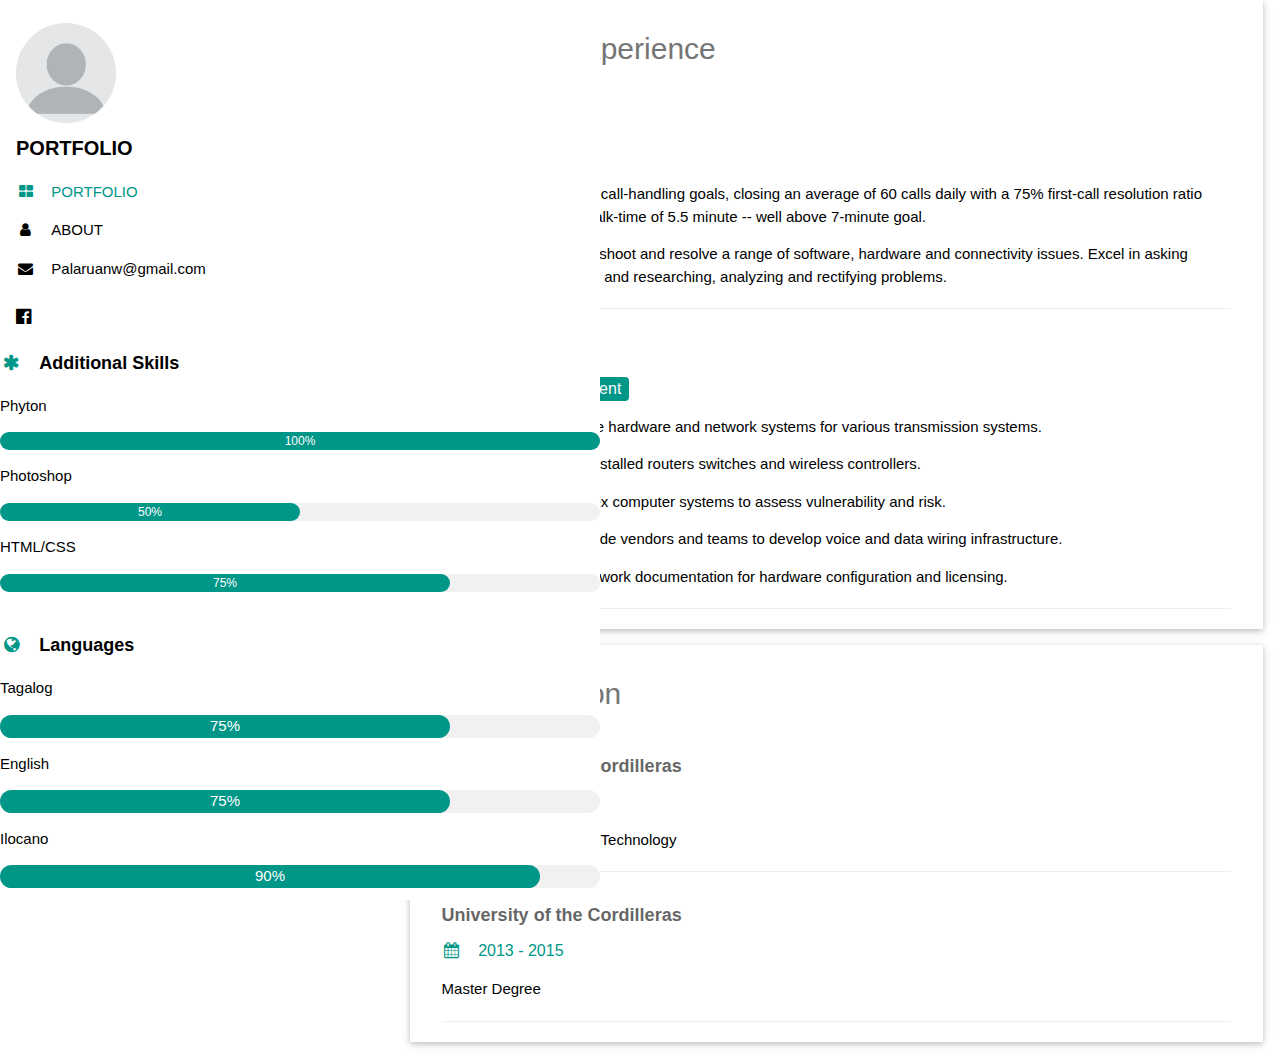
<file: html/index.html>
<!DOCTYPE html>
<html>

<head>
  <title>Resume</title>

  <head>
    <title>Home</title>
    <meta charset="utf-8">
    <meta name="viewport" content="width=device-width, initial-scale=1">
    <link rel="stylesheet" href="/css/style.css">
    <link rel="stylesheet" href="https://www.w3schools.com/w3css/4/w3.css">
    <link rel="stylesheet" href="https://cdnjs.cloudflare.com/ajax/libs/font-awesome/4.7.0/css/font-awesome.min.css">
    <link rel="stylesheet" href="https://cdnjs.cloudflare.com/ajax/libs/font-awesome/4.7.0/css/font-awesome.min.css">
  </head>
  <div class="topnav"></div>
  <nav class="w3-sidebar w3-white w3-animate-left" style="z-index:3;width:600px;" id="mySidebar"><br>
    <div class="w3-container">
      <a href="#" onclick="w3_close()" class="w3-hide-large w3-right w3-jumbo w3-padding w3-hover-grey"
        title="close menu">
        <i class="fa fa-remove"></i>
      </a>
      <img src="/images/prof.jpg" class="profile" alt="profile" />
      <h4><b>PORTFOLIO</b></h4>
    </div>
    <div class="w3-bar-block">
      <a href="#portfolio" onclick="w3_close()" class="w3-bar-item w3-button w3-padding w3-text-teal"><i
          class="fa fa-th-large fa-fw w3-margin-right"></i>PORTFOLIO</a>
      <a href="#about" onclick="w3_close()" class="w3-bar-item w3-button w3-padding"><i
          class="fa fa-user fa-fw w3-margin-right"></i>ABOUT</a>
      <a href="#contact" onclick="w3_close()" class="w3-bar-item w3-button w3-padding"><i
          class="fa fa-envelope fa-fw w3-margin-right"></i>Palaruanw@gmail.com</a>
    </div>
    <div class="w3-panel w3-large">
      <i class="fa fa-facebook-official w3-hover-opacity"></a></i>
    </div>
    <p class="w3-large"><b><i class="fa fa-asterisk fa-fw w3-margin-right w3-text-teal"></i>Additional Skills</b></p>
    <p>Phyton</p>
    <div class="w3-light-grey w3-round-xlarge w3-small">
      <div class="w3-container w3-center w3-round-xlarge w3-teal" style="width:100%">100%</div>
    </div>
    <p>Photoshop</p>
    <div class="w3-light-grey w3-round-xlarge w3-small">
      <div class="w3-container w3-center w3-round-xlarge w3-teal" style="width:50%">
        <div class="w3-center w3-text-white">50%</div>
      </div>
    </div>
    <p>HTML/CSS</p>
    <div class="w3-light-grey w3-round-xlarge w3-small">
      <div class="w3-container w3-center w3-round-xlarge w3-teal" style="width:75%">75%</div>
    </div>
    <br>

    <p class="w3-large w3-text-theme"><b><i class="fa fa-globe fa-fw w3-margin-right w3-text-teal"></i>Languages</b></p>
    <p>Tagalog</p>
    <div class="w3-light-grey w3-round-xlarge">
      <div class="w3-container w3-center w3-round-xlarge w3-teal" style="width:75%">75%</div>
    </div>
    <p>English</p>
    <div class="w3-light-grey w3-round-xlarge">
      <div class="w3-container w3-center w3-round-xlarge w3-teal" style="width:75%">75%</div>
    </div>
    <p>Ilocano</p>
    <div class="w3-light-grey w3-round-xlarge">
      <div class="w3-container w3-center w3-round-xlarge w3-teal" style="width:90%">90%</div>
    </div>
    <br>
    </div>
    </div><br>

    </div>
</head>
</nav>
<div class="w3-twothird" style="margin-left: 32%;">
  <div class="w3-container w3-card w3-white w3-margin-bottom">
    <h2 class="w3-text-grey w3-padding-16"><i
        class="fa fa-suitcase fa-fw w3-margin-right w3-xxlarge w3-text-teal"></i>Work Experience</h2>
    <div class="w3-container">
      <h5 class="w3-opacity"><b>Help Desk</b></h5>
      <h6 class="w3-text-teal"><i class="fa fa-calendar fa-fw w3-margin-right"></i>Jan 2022 - 2023</h6>
      <ul>
        <li>
          <p>Routinely exceed call-handling goals, closing an average of 60 calls daily with a 75% first-call resolution
            ratio and an average talk-time of 5.5 minute -- well above 7-minute goal. </p>
        </li>
        <li>
          <p>Diagnose, troubleshoot and resolve a range of software, hardware and connectivity issues. Excel in asking
            probing questions and researching, analyzing and rectifying problems.</p>
        </li>
      </ul>
      <hr>
    </div>
    <div class="w3-container">
      <h5 class="w3-opacity"><b>Network Engineer</b></h5>
      <h6 class="w3-text-teal"><i class="fa fa-calendar fa-fw w3-margin-right"></i>Mar 2023 - <span
          class="w3-tag w3-teal w3-round">Current</span></h6>
      <ul>
        <li>
          <p>Analyzed software hardware and network systems for various transmission systems.</p>
        </li>
        <li>
          <p>Configured and installed routers switches and wireless controllers.</p>
        </li>
        <li>
          <p>Evaluated complex computer systems to assess vulnerability and risk.</p>
        </li>
        <li>
          <p>Worked with outside vendors and teams to develop voice and data wiring infrastructure.</p>
        </li>
        <li>
          <p>Maintained all network documentation for hardware configuration and licensing.</p>
      </ul>
      </li>
      <hr>
    </div>
  </div>

  <div class="w3-container w3-card w3-white">
    <h2 class="w3-text-grey w3-padding-16"><i
        class="fa fa-certificate fa-fw w3-margin-right w3-xxlarge w3-text-teal"></i>Education</h2>
    <div class="w3-container">
      <h5 class="w3-opacity"><b>University of the Cordilleras</b></h5>
      <h6 class="w3-text-teal"><i class="fa fa-calendar fa-fw w3-margin-right"></i>Forever</h6>
      <p>Bachelor of Information Technology</p>
      <hr>
    </div>
    <div class="w3-container">
      <h5 class="w3-opacity"><b>University of the Cordilleras</b></h5>
      <h6 class="w3-text-teal"><i class="fa fa-calendar fa-fw w3-margin-right"></i>2013 - 2015</h6>
      <p>Master Degree</p>
      <hr>
    </div>
  </div>


  <body>
    <div class="content">
      <h2></h2>
      <p></p>
    </div>


    <div class="footer">
    </div>
  </body>

</html>
</file>
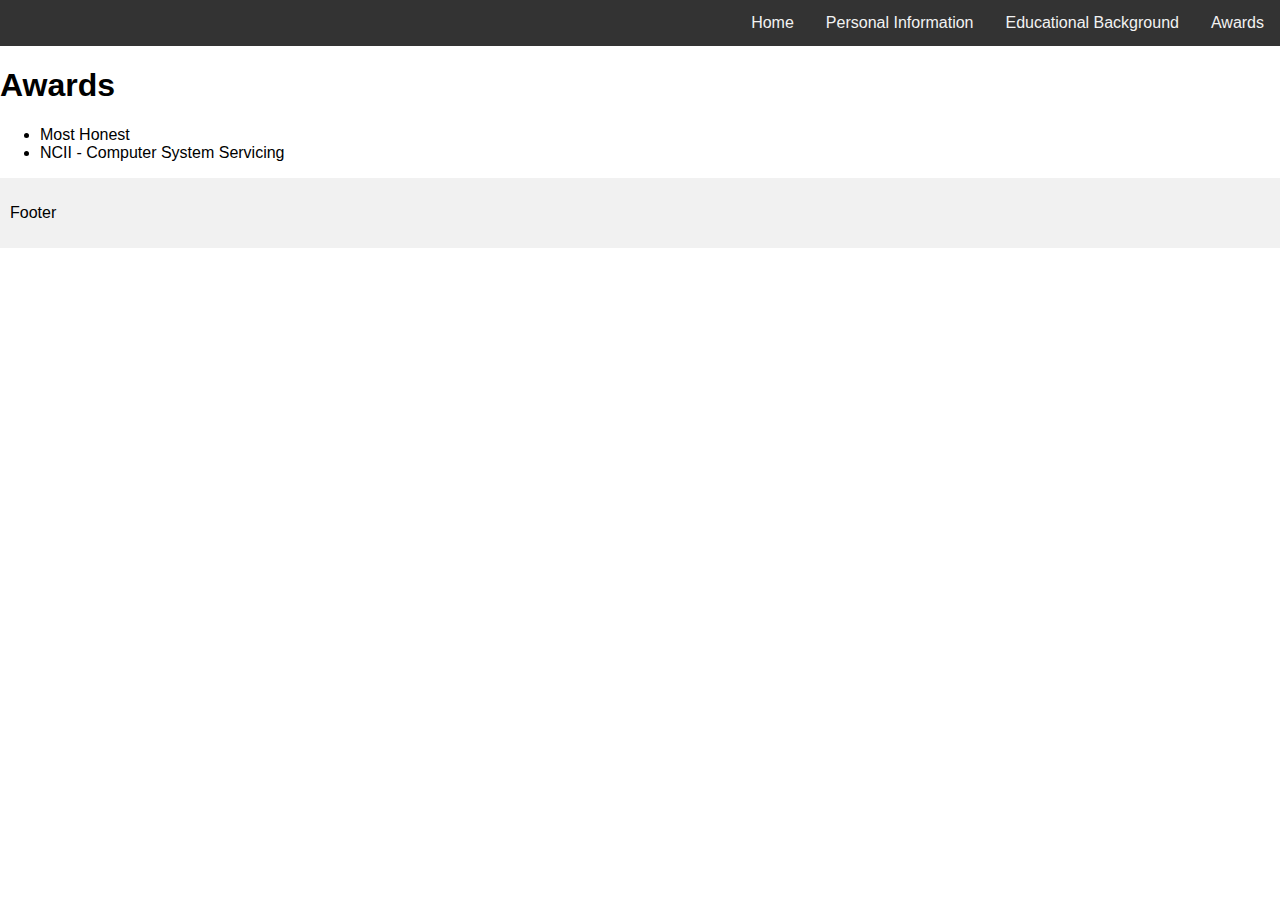
<file: html/awards.html>
<!DOCTYPE html>
<html>

<head>
  <title>Resume</title>

  <head>
    <title>Awards</title>
    <meta charset="utf-8">
    <meta name="viewport" content="width=device-width, initial-scale=1">
    <style>
      * {
        box-sizing: border-box;
        font-family: Arial, Helvetica, sans-serif;
      }

      body {
        margin: 0;
        font-family: Arial, Helvetica, sans-serif;
      }

      /* Style the top navigation bar */
      .topnav {
        overflow: hidden;
        background-color: #333;
      }

      /* Style the topnav links */
      .topnav a {
        float: right;
        display: block;
        color: #f2f2f2;
        text-align: center;
        padding: 14px 16px;
        text-decoration: none;
      }

      /* Change color on hover */
      .topnav a:hover {
        background-color: #ddd;
        color: black;
      }

      /* Style the content */
      .content {
        background-color: #ddd;
        padding: 10px;
        height: 850px;
        /* Should be removed. Only for demonstration */
      }

      /* Style the footer */
      .footer {
        background-color: #f1f1f1;
        padding: 10px;
      }
    </style>
  </head>

<body>

  <div class="topnav">
    <a href="Awards.html">Awards</a>
    <a href="Educationalbkg.html">Educational Background</a>
    <a href="personalinfo.html">Personal Information</a>
    <a href="index.html">Home</a>
  </div>
  </head>

  <body>
    <h1>Awards</h1>
    <ul>
      <li>Most Honest</li>
      <li>NCII - Computer System Servicing</li>
    </ul>
    </div>

    <div class="footer">
      <p>Footer</p>
    </div>
  </body>

</html>
</file>
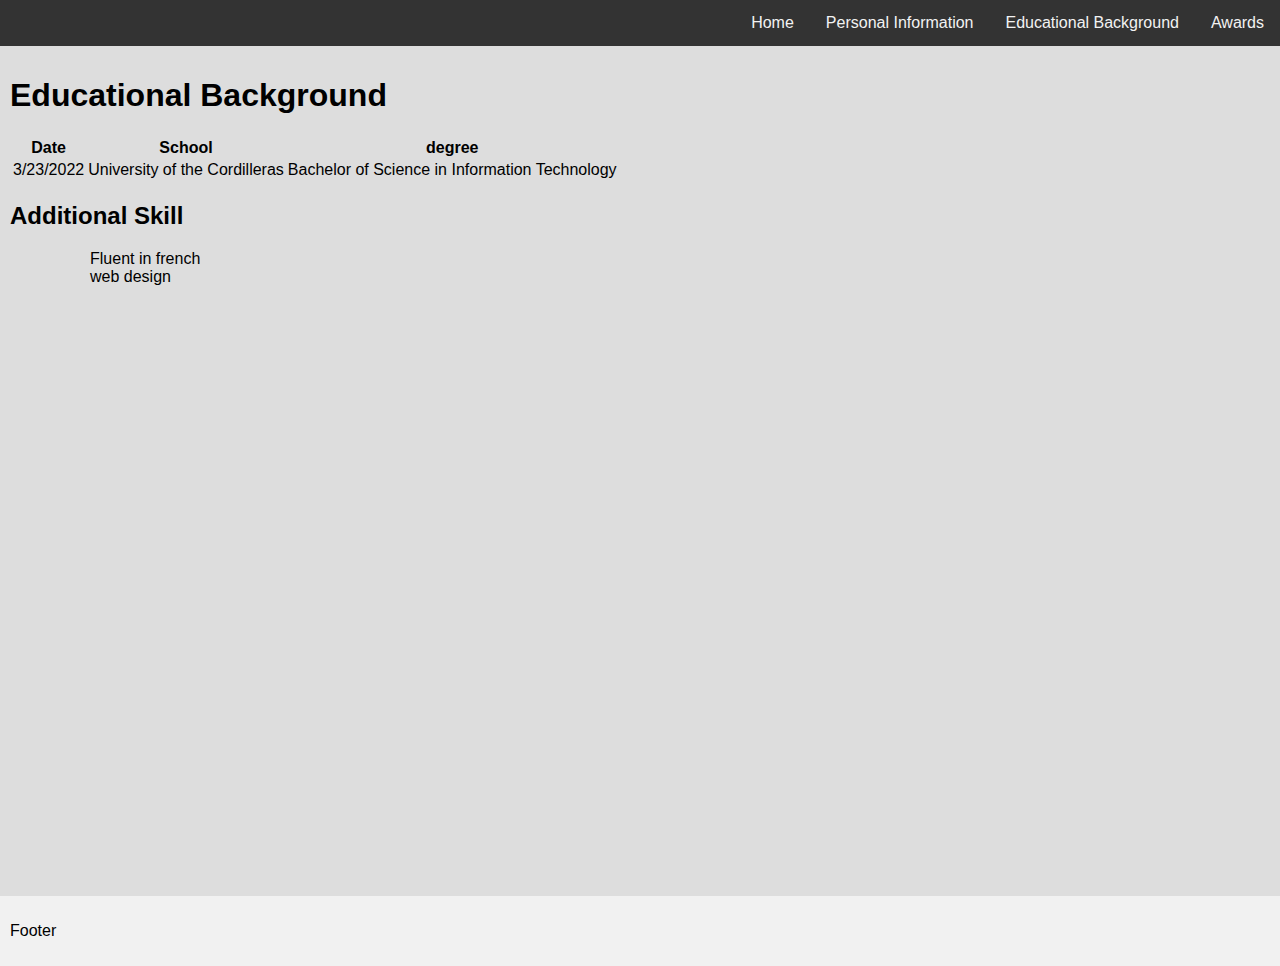
<file: html/educationalbkg.html>
<!DOCTYPE html>
<html>
<head>
	<title>Resume</title>
	<head>
<title>Home</title>
<meta charset="utf-8">
<meta name="viewport" content="width=device-width, initial-scale=1">
<style>
* {
  box-sizing: border-box;
  font-family: Arial, Helvetica, sans-serif;
}

body {
  margin: 0;
  font-family: Arial, Helvetica, sans-serif;
}

/* Style the top navigation bar */
.topnav {
  overflow: hidden;
  background-color: #333;
}

/* Style the topnav links */
.topnav a {
  float: right;
  display: block;
  color: #f2f2f2;
  text-align: center;
  padding: 14px 16px;
  text-decoration: none;
}

/* Change color on hover */
.topnav a:hover {
  background-color: #ddd;
  color: black;
}

/* Style the content */
.content {
  background-color: #ddd;
  padding: 10px;
  height: 850px; /* Should be removed. Only for demonstration */
}

/* Style the footer */
.footer {
  background-color: #f1f1f1;
  padding: 10px;
}
</style>
</head>
<body>

<div class="topnav">
  <a href="Awards.html">Awards</a>
  <a href="Educationalbkg.html">Educational Background</a>
  <a href="personalinfo.html">Personal Information</a>
  <a href="index.html">Home</a>
</div>

<div class="content">
  <H1>Educational Background</H1>
  <table>
    <tr>
      <th>Date</th>
      <th>School</th>
      <th>degree</th>
    </tr>
    <tr>
      <td>3/23/2022</td>
      <td>University of the Cordilleras</td>
      <td>Bachelor of Science in Information Technology</td>
  </tr>
  </table>
  <h2>Additional Skill</h2>
  <ul>
    <ol>Fluent in french</ol>
    <ol>web design</ol>
</div>

<div class="footer">
  <p>Footer</p>
</div>
</body>
</html>
</file>
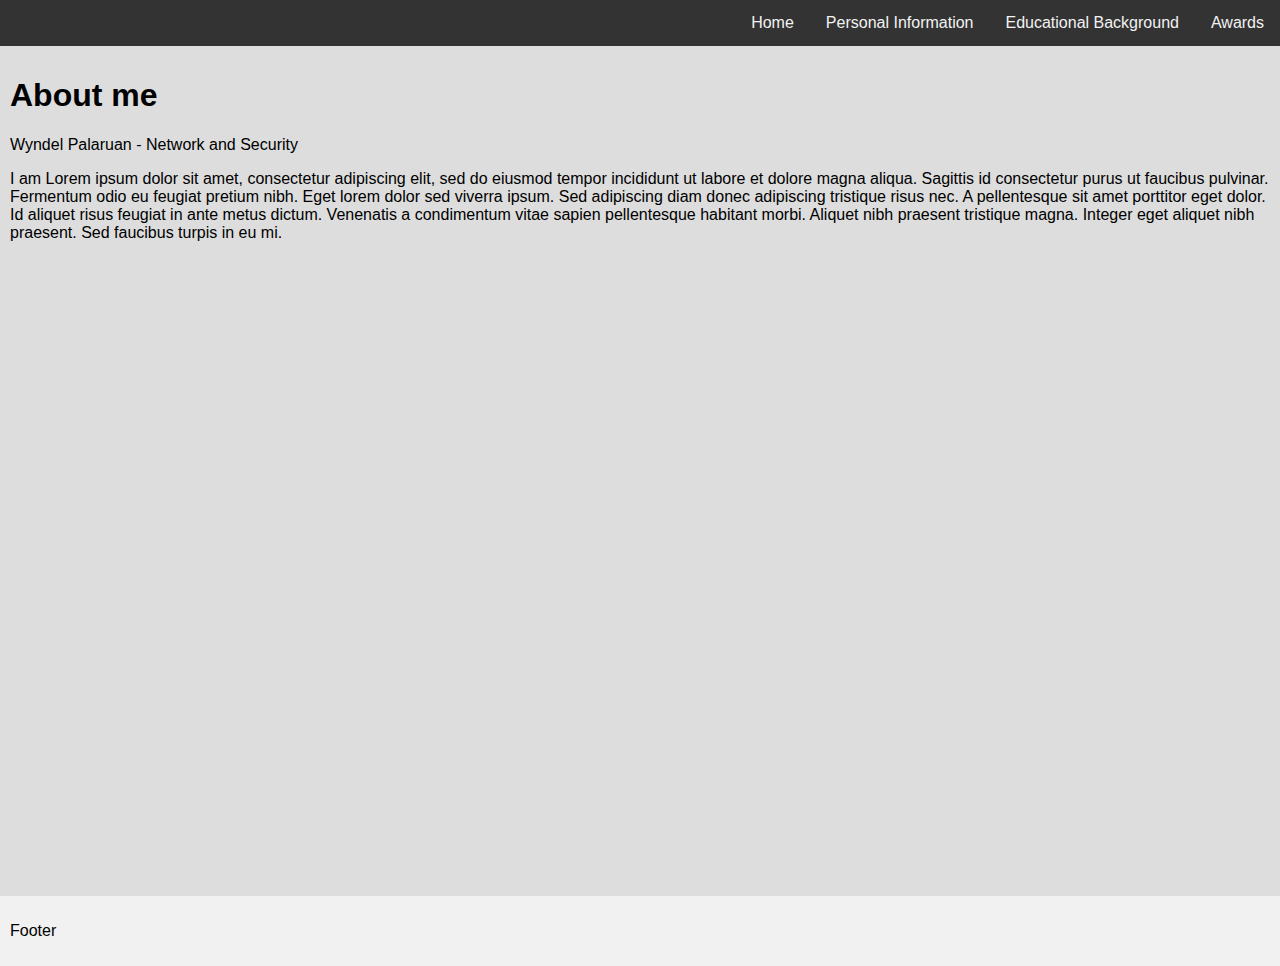
<file: html/personalinfo.html>
<!DOCTYPE html>
<html>
<head>
	<title>Personal Info</title>
	<head>
<title>Home</title>
<meta charset="utf-8">
<meta name="viewport" content="width=device-width, initial-scale=1">
<style>
* {
  box-sizing: border-box;
  font-family: Arial, Helvetica, sans-serif;
}

body {
  margin: 0;
  font-family: Arial, Helvetica, sans-serif;
}

/* Style the top navigation bar */
.topnav {
  overflow: hidden;
  background-color: #333;
}

/* Style the topnav links */
.topnav a {
  float: right;
  display: block;
  color: #f2f2f2;
  text-align: center;
  padding: 14px 16px;
  text-decoration: none;
}

/* Change color on hover */
.topnav a:hover {
  background-color: #ddd;
  color: black;
}

/* Style the content */
.content {
  background-color: #ddd;
  padding: 10px;
  height: 850px; /* Should be removed. Only for demonstration */
}

/* Style the footer */
.footer {
  background-color: #f1f1f1;
  padding: 10px;
}
</style>
</head>
<body>

<div class="topnav">
  <a href="Awards.html">Awards</a>
  <a href="Educationalbkg.html">Educational Background</a>
  <a href="personalinfo.html">Personal Information</a>
  <a href="index.html">Home</a>
</div>
<div class="content">	
  <h1>About me</h1>
  <p>Wyndel Palaruan - Network and Security</p>
  <p>I am Lorem ipsum dolor sit amet, consectetur adipiscing elit, sed do eiusmod tempor incididunt ut labore et dolore magna aliqua. Sagittis id consectetur purus ut faucibus pulvinar. Fermentum odio eu feugiat pretium nibh. Eget lorem dolor sed viverra ipsum. Sed adipiscing diam donec adipiscing tristique risus nec. A pellentesque sit amet porttitor eget dolor. Id aliquet risus feugiat in ante metus dictum. Venenatis a condimentum vitae sapien pellentesque habitant morbi. Aliquet nibh praesent tristique magna. Integer eget aliquet nibh praesent. Sed faucibus turpis in eu mi.</p>
</div>

<div class="footer">
  <p>Footer</p>
</div>
</body>
</html>
</file>
<file: css/style.css>
.profile {
  width: 100px;
  border-radius: 100px;
}

.tw
</file>
